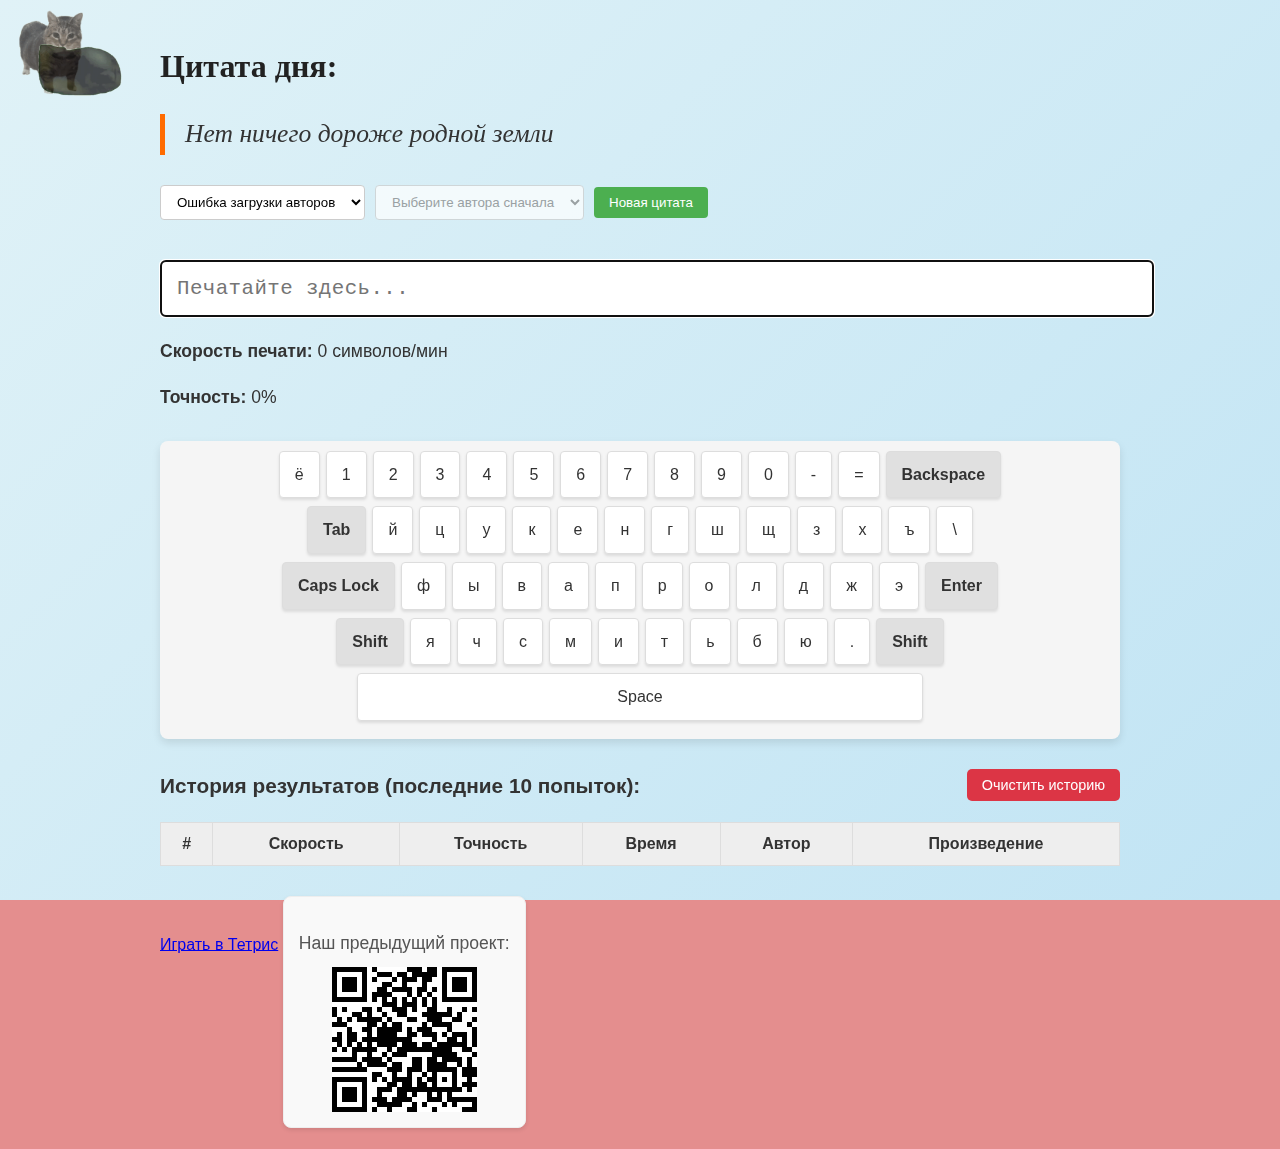
<file: index.html>
<!DOCTYPE html>
<html lang="ru">
<head>
    <meta charset="UTF-8">
    <title>Классический тренажёр печати</title>
    <meta name="description" content="Тренажёр для обучения слепой печати с текстами из классической литературы">
    <meta name="keywords" content="обучение печати, слепая печать, классика, литература">
    <link rel="stylesheet" href="style.css">
</head>
<body>

    <div class="animated-background">
        <div class="shape wave"></div>
        <div class="shape circle"></div>
        <div class="shape cloud"></div>
        <div class="shape wave delay1"></div>
        <div class="shape circle delay2"></div>
        <div class="shape cloud delay3"></div>
        <div class="shape gif-one"></div>
        <div class="shape gif-two"></div>
    </div>

<div id="header">
    <h1>Цитата дня:</h1>
    <div id="quote-container">
        <div id="quote"></div>
        <div id="author-info" class="author-info"></div>
    </div>
</div>

<div class="filters">
    <select id="authorSelect">
        <option value="0">Загрузка авторов...</option>
    </select>
    
    <select id="workSelect" disabled>
        <option value="0">Выберите автора сначала</option>
    </select>
    
    <button id="refreshQuote">Новая цитата</button>

</div>


<div id="content">
    <form id="textform">
        <input type="text" id="intext" autocomplete="off" spellcheck="false" placeholder="Печатайте здесь...">
    </form>

    <div id="stats">
        <p><strong>Скорость печати:</strong> <span id="speed">0</span> символов/мин</p>
        <p><strong>Точность:</strong> <span id="accuracy">0</span>%</p>
    </div>

<div id="keyboard">
    <div class="keyboard-row">
        <div class="key" data-key="ё">ё</div>
        <div class="key" data-key="1">1</div>
        <div class="key" data-key="2">2</div>
        <div class="key" data-key="3">3</div>
        <div class="key" data-key="4">4</div>
        <div class="key" data-key="5">5</div>
        <div class="key" data-key="6">6</div>
        <div class="key" data-key="7">7</div>
        <div class="key" data-key="8">8</div>
        <div class="key" data-key="9">9</div>
        <div class="key" data-key="0">0</div>
        <div class="key" data-key="-">-</div>
        <div class="key" data-key="=">=</div>
        <div class="key key-backspace" data-key="Backspace">Backspace</div>
    </div>
    <div class="keyboard-row">
        <div class="key key-tab" data-key="Tab">Tab</div>
        <div class="key" data-key="й">й</div>
        <div class="key" data-key="ц">ц</div>
        <div class="key" data-key="у">у</div>
        <div class="key" data-key="к">к</div>
        <div class="key" data-key="е">е</div>
        <div class="key" data-key="н">н</div>
        <div class="key" data-key="г">г</div>
        <div class="key" data-key="ш">ш</div>
        <div class="key" data-key="щ">щ</div>
        <div class="key" data-key="з">з</div>
        <div class="key" data-key="х">х</div>
        <div class="key" data-key="ъ">ъ</div>
        <div class="key" data-key="\">\</div>
    </div>
    <div class="keyboard-row">
        <div class="key key-caps" data-key="CapsLock">Caps Lock</div>
        <div class="key" data-key="ф">ф</div>
        <div class="key" data-key="ы">ы</div>
        <div class="key" data-key="в">в</div>
        <div class="key" data-key="а">а</div>
        <div class="key" data-key="п">п</div>
        <div class="key" data-key="р">р</div>
        <div class="key" data-key="о">о</div>
        <div class="key" data-key="л">л</div>
        <div class="key" data-key="д">д</div>
        <div class="key" data-key="ж">ж</div>
        <div class="key" data-key="э">э</div>
        <div class="key key-enter" data-key="Enter">Enter</div>
    </div>
    <div class="keyboard-row">
        <div class="key key-shift-left" data-key="Shift">Shift</div>
        <div class="key" data-key="я">я</div>
        <div class="key" data-key="ч">ч</div>
        <div class="key" data-key="с">с</div>
        <div class="key" data-key="м">м</div>
        <div class="key" data-key="и">и</div>
        <div class="key" data-key="т">т</div>
        <div class="key" data-key="ь">ь</div>
        <div class="key" data-key="б">б</div>
        <div class="key" data-key="ю">ю</div>
        <div class="key" data-key=".">.</div>
        <div class="key key-shift-right" data-key="Shift">Shift</div>
    </div>
    <div class="keyboard-row">
        <div class="key key-space" data-key=" ">Space</div>
    </div>
</div>

    <div class="history-section-header">
        <h2>История результатов (последние 10 попыток):</h2>
        <button id="clearHistoryBtn">Очистить историю</button>
    </div>
    


   <table id="history">
    <thead>
        <tr>
            <th>#</th>
            <th>Скорость</th>
            <th>Точность</th>
            <th>Время</th>
            <th>Автор</th>
            <th>Произведение</th>
        </tr>
    </thead>
    <tbody></tbody>
</table>

<a href="/myproject/tetris.html" class="tetris-button">Играть в Тетрис</a>

<div class="previous-project">
    <p>Наш предыдущий проект:</p>
    <img src="sources/qr.png" alt="QR-код предыдущего проекта" class="qr-code-img">
</div>

<script src="https://code.jquery.com/jquery-3.7.1.min.js"></script>
<script src="app.js"></script>
</body>
</html>
</file>
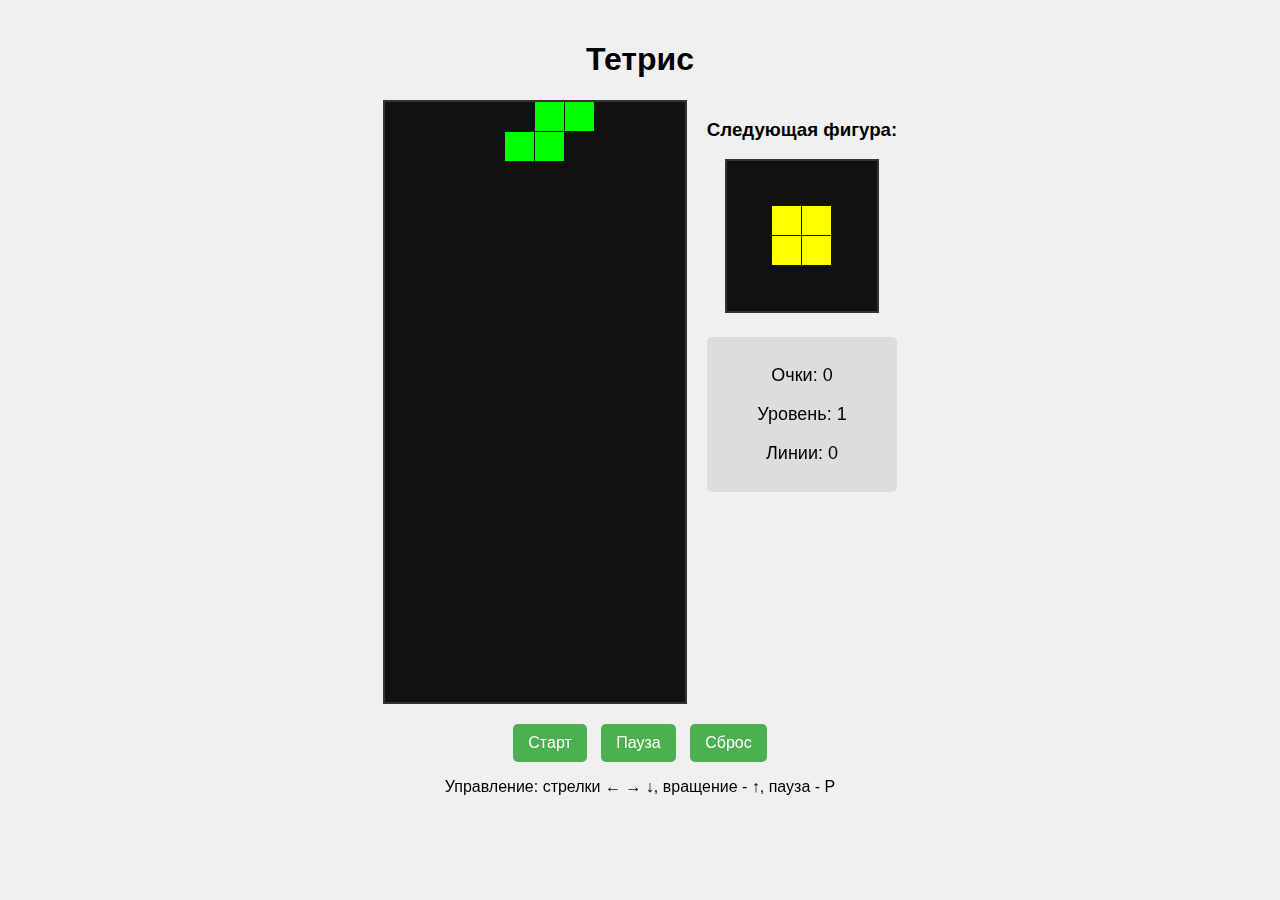
<file: tetris.html>
<!DOCTYPE html>
<html lang="ru">
<head>
    <meta charset="UTF-8">
    <meta name="viewport" content="width=device-width, initial-scale=1.0">
    <title>Тетрис</title>
    <style>
        body {
            font-family: Arial, sans-serif;
            text-align: center;
            background-color: #f0f0f0;
            margin: 0;
            padding: 20px;
        }
        
        #game-container {
            display: flex;
            justify-content: center;
            gap: 20px;
            margin-top: 20px;
        }
        
        #tetris-board {
            border: 2px solid #333;
            background-color: #111;
        }
        
        #side-panel {
            display: flex;
            flex-direction: column;
            gap: 20px;
        }
        
        #next-piece {
            border: 2px solid #333;
            background-color: #111;
        }
        
        #score-panel {
            background-color: #ddd;
            padding: 10px;
            border-radius: 5px;
            font-size: 18px;
        }
        
        #controls {
            margin-top: 20px;
        }
        
        button {
            padding: 10px 15px;
            font-size: 16px;
            margin: 0 5px;
            cursor: pointer;
            background-color: #4CAF50;
            color: white;
            border: none;
            border-radius: 5px;
        }
        
        button:hover {
            background-color: #45a049;
        }
    </style>
</head>
<body>
    <h1>Тетрис</h1>
    
    <div id="game-container">
        <canvas id="tetris-board" width="300" height="600"></canvas>
        
        <div id="side-panel">
            <div>
                <h3>Следующая фигура:</h3>
                <canvas id="next-piece" width="150" height="150"></canvas>
            </div>
            
            <div id="score-panel">
                <p>Очки: <span id="score">0</span></p>
                <p>Уровень: <span id="level">1</span></p>
                <p>Линии: <span id="lines">0</span></p>
            </div>
        </div>
    </div>
    
    <div id="controls">
        <button id="start-btn">Старт</button>
        <button id="pause-btn">Пауза</button>
        <button id="reset-btn">Сброс</button>
    </div>
    
    <p>Управление: стрелки ← → ↓, вращение - ↑, пауза - P</p>
    
    <script>
        // Получаем элементы canvas
        const canvas = document.getElementById('tetris-board');
        const ctx = canvas.getContext('2d');
        const nextCanvas = document.getElementById('next-piece');
        const nextCtx = nextCanvas.getContext('2d');
        
        // Масштабирование
        const scale = 30;
        const rows = canvas.height / scale;
        const columns = canvas.width / scale;
        
        // Игровые переменные
        let score = 0;
        let level = 1;
        let lines = 0;
        let gameOver = false;
        let paused = false;
        let gameInterval;
        let dropInterval = 1000;
        let currentColorIndex = 0; // Добавим индекс цвета текущей фигуры
        
        // Фигуры Тетриса
        const shapes = [
            // I
            [
                [0, 0, 0, 0],
                [1, 1, 1, 1],
                [0, 0, 0, 0],
                [0, 0, 0, 0]
            ],
            // J
            [
                [1, 0, 0],
                [1, 1, 1],
                [0, 0, 0]
            ],
            // L
            [
                [0, 0, 1],
                [1, 1, 1],
                [0, 0, 0]
            ],
            // O
            [
                [1, 1],
                [1, 1]
            ],
            // S
            [
                [0, 1, 1],
                [1, 1, 0],
                [0, 0, 0]
            ],
            // T
            [
                [0, 1, 0],
                [1, 1, 1],
                [0, 0, 0]
            ],
            // Z
            [
                [1, 1, 0],
                [0, 1, 1],
                [0, 0, 0]
            ]
        ];
        
        // Цвета фигур
        const colors = [
            '#00FFFF', // I - голубой
            '#0000FF', // J - синий
            '#FF7F00', // L - оранжевый
            '#FFFF00', // O - желтый
            '#00FF00', // S - зеленый
            '#800080', // T - фиолетовый
            '#FF0000'  // Z - красный
        ];
        
        // Игровое поле
        let board = Array.from({length: rows}, () => Array(columns).fill(0));
        
        // Текущая и следующая фигура
        let currentPiece = null;
        let nextPiece = null;
        let nextColorIndex = 0;
        
        // Координаты текущей фигуры
        let pieceX = 0;
        let pieceY = 0;
        
        // Инициализация игры
        function init() {
            createNextPiece();
            createNewPiece();
            draw();
            drawNextPiece();
        }
        
        // Создание новой фигуры
        function createNewPiece() {
            if (nextPiece) {
                currentPiece = nextPiece;
                currentColorIndex = nextColorIndex;
                createNextPiece();
            } else {
                const randomShape = Math.floor(Math.random() * shapes.length);
                currentPiece = shapes[randomShape];
                currentColorIndex = randomShape;
            }
            
            pieceX = Math.floor(columns / 2) - Math.floor(currentPiece[0].length / 2);
            pieceY = 0;
            
            // Проверка на проигрыш
            if (checkCollision()) {
                gameOver = true;
                clearInterval(gameInterval);
                alert('Игра окончена! Ваш счет: ' + score);
            }
        }
        
        // Создание следующей фигуры
        function createNextPiece() {
            const randomShape = Math.floor(Math.random() * shapes.length);
            nextPiece = shapes[randomShape];
            nextColorIndex = randomShape;
            drawNextPiece();
        }
        
        // Отрисовка игрового поля
        function draw() {
            // Очистка canvas
            ctx.fillStyle = '#111';
            ctx.fillRect(0, 0, canvas.width, canvas.height);
            
            // Отрисовка старых фигур
            for (let y = 0; y < rows; y++) {
                for (let x = 0; x < columns; x++) {
                    if (board[y][x]) {
                        ctx.fillStyle = colors[board[y][x] - 1];
                        ctx.fillRect(x * scale, y * scale, scale - 1, scale - 1);
                    }
                }
            }
            
            // Отрисовка текущей фигуры
            if (currentPiece) {
                for (let y = 0; y < currentPiece.length; y++) {
                    for (let x = 0; x < currentPiece[y].length; x++) {
                        if (currentPiece[y][x]) {
                            ctx.fillStyle = colors[currentColorIndex];
                            ctx.fillRect(
                                (pieceX + x) * scale, 
                                (pieceY + y) * scale, 
                                scale - 1, 
                                scale - 1
                            );
                        }
                    }
                }
            }
        }
        
        // Отрисовка следующей фигуры
        function drawNextPiece() {
            nextCtx.fillStyle = '#111';
            nextCtx.fillRect(0, 0, nextCanvas.width, nextCanvas.height);
            
            if (nextPiece) {
                nextCtx.fillStyle = colors[nextColorIndex];
                
                // Центрирование фигуры
                const offsetX = (nextCanvas.width / scale / 2) - (nextPiece[0].length / 2);
                const offsetY = (nextCanvas.height / scale / 2) - (nextPiece.length / 2);
                
                for (let y = 0; y < nextPiece.length; y++) {
                    for (let x = 0; x < nextPiece[y].length; x++) {
                        if (nextPiece[y][x]) {
                            nextCtx.fillRect(
                                (offsetX + x) * scale, 
                                (offsetY + y) * scale, 
                                scale - 1, 
                                scale - 1
                            );
                        }
                    }
                }
            }
        }
        
        // Проверка столкновений
        function checkCollision(offsetX = 0, offsetY = 0, piece = currentPiece) {
            for (let y = 0; y < piece.length; y++) {
                for (let x = 0; x < piece[y].length; x++) {
                    if (piece[y][x]) {
                        const newX = pieceX + x + offsetX;
                        const newY = pieceY + y + offsetY;
                        
                        if (newX < 0 || newX >= columns || newY >= rows) {
                            return true;
                        }
                        
                        if (newY >= 0 && board[newY][newX]) {
                            return true;
                        }
                    }
                }
            }
            return false;
        }
        
        // Фиксация фигуры на поле
        function lockPiece() {
            for (let y = 0; y < currentPiece.length; y++) {
                for (let x = 0; x < currentPiece[y].length; x++) {
                    if (currentPiece[y][x]) {
                        board[pieceY + y][pieceX + x] = currentColorIndex + 1;
                    }
                }
            }
            
            // Проверка заполненных линий
            checkLines();
            
            // Создание новой фигуры
            createNewPiece();
        }
        
        // Проверка заполненных линий
        function checkLines() {
            let linesCleared = 0;
            
            for (let y = rows - 1; y >= 0; y--) {
                let lineComplete = true;
                
                for (let x = 0; x < columns; x++) {
                    if (board[y][x] === 0) {
                        lineComplete = false;
                        break;
                    }
                }
                
                if (lineComplete) {
                    linesCleared++;
                    
                    // Удаление линии
                    for (let yy = y; yy > 0; yy--) {
                        for (let x = 0; x < columns; x++) {
                            board[yy][x] = board[yy - 1][x];
                        }
                    }
                    
                    // Очистка верхней линии
                    for (let x = 0; x < columns; x++) {
                        board[0][x] = 0;
                    }
                    
                    y++; // Проверяем эту же позицию снова
                }
            }
            
            if (linesCleared > 0) {
                // Обновление счета
                updateScore(linesCleared);
            }
        }
        
        // Обновление счета
        function updateScore(linesCleared) {
            const points = [0, 40, 100, 300, 1200];
            score += points[linesCleared] * level;
            lines += linesCleared;
            
            // Каждые 10 линий увеличиваем уровень
            level = Math.floor(lines / 10) + 1;
            
            // Увеличение скорости
            dropInterval = Math.max(100, 1000 - (level - 1) * 100);
            
            // Обновление интервала
            if (gameInterval) {
                clearInterval(gameInterval);
                gameInterval = setInterval(drop, dropInterval);
            }
            
            // Обновление UI
            document.getElementById('score').textContent = score;
            document.getElementById('level').textContent = level;
            document.getElementById('lines').textContent = lines;
        }
        
        // Движение фигуры вниз
        function drop() {
            if (gameOver || paused) return;
            
            if (!checkCollision(0, 1)) {
                pieceY++;
                draw();
            } else {
                lockPiece();
            }
        }
        
        // Движение фигуры влево
        function moveLeft() {
            if (gameOver || paused) return;
            
            if (!checkCollision(-1, 0)) {
                pieceX--;
                draw();
            }
        }
        
        // Движение фигуры вправо
        function moveRight() {
            if (gameOver || paused) return;
            
            if (!checkCollision(1, 0)) {
                pieceX++;
                draw();
            }
        }
        
        // Вращение фигуры
        function rotate() {
            if (gameOver || paused) return;
            
            // Для квадрата (O) вращение не нужно
            if (currentPiece === shapes[3]) return;
            
            const rotated = [];
            for (let i = 0; i < currentPiece[0].length; i++) {
                const row = [];
                for (let j = currentPiece.length - 1; j >= 0; j--) {
                    row.push(currentPiece[j][i]);
                }
                rotated.push(row);
            }
            
            // Проверка столкновений после вращения
            if (!checkCollision(0, 0, rotated)) {
                currentPiece = rotated;
                draw();
            } else {
                // Попробуем сдвинуть фигуру при столкновении
                if (!checkCollision(1, 0, rotated)) {
                    pieceX++;
                    currentPiece = rotated;
                    draw();
                } else if (!checkCollision(-1, 0, rotated)) {
                    pieceX--;
                    currentPiece = rotated;
                    draw();
                }
            }
        }
        
        // Быстрое падение
        function hardDrop() {
            if (gameOver || paused) return;
            
            while (!checkCollision(0, 1)) {
                pieceY++;
            }
            
            lockPiece();
            draw();
        }
        
        // Обработка нажатий клавиш
        document.addEventListener('keydown', function(e) {
            switch (e.keyCode) {
                case 37: // стрелка влево
                    moveLeft();
                    break;
                case 39: // стрелка вправо
                    moveRight();
                    break;
                case 40: // стрелка вниз
                    drop();
                    break;
                case 38: // стрелка вверх
                    rotate();
                    break;
                case 32: // пробел
                    hardDrop();
                    break;
                case 80: // P
                    togglePause();
                    break;
            }
        });
        
        // Пауза/продолжение игры
        function togglePause() {
            paused = !paused;
            document.getElementById('pause-btn').textContent = paused ? 'Продолжить' : 'Пауза';
        }
        
        // Начало игры
        function startGame() {
            if (gameInterval) {
                clearInterval(gameInterval);
            }
            
            // Сброс игрового поля
            board = Array.from({length: rows}, () => Array(columns).fill(0));
            
            // Сброс переменных
            score = 0;
            level = 1;
            lines = 0;
            gameOver = false;
            paused = false;
            
            // Обновление UI
            document.getElementById('score').textContent = score;
            document.getElementById('level').textContent = level;
            document.getElementById('lines').textContent = lines;
            document.getElementById('pause-btn').textContent = 'Пауза';
            
            // Инициализация игры
            init();
            
            // Запуск игрового цикла
            gameInterval = setInterval(drop, dropInterval);
        }
        
        // Обработчики кнопок
        document.getElementById('start-btn').addEventListener('click', startGame);
        document.getElementById('pause-btn').addEventListener('click', togglePause);
        document.getElementById('reset-btn').addEventListener('click', startGame);
        
        // Инициализация при загрузке
        window.addEventListener('load', init);
    </script>
</body>
</html>
</file>
<file: style.css>
body {
    font-family: 'Segoe UI', Tahoma, Geneva, Verdana, sans-serif; /* Более современный системный шрифт */
    background-color: #e48e8e;
    padding: 20px;
    max-width: 960px;
    margin: auto;
    line-height: 1.6; /* Улучшает читаемость больших блоков текста */
    color: #333; /* Более темный текст для лучшего контраста */
}

/* Контейнер для анимированных фигур */
.animated-background {
    position: fixed;
    top: 0;
    left: 0;
    width: 100%;
    height: 100%;
    overflow: hidden;
    z-index: -1;
    background: linear-gradient(135deg, #e0f2f7 0%, #c1e4f4 100%);
}

/* Общие стили для всех анимированных фигур */
.shape {
    position: absolute;
    background-color: rgba(255, 255, 255, 0.5);
    opacity: 0;
    /* Убираем animation-duration и animation-delay отсюда, будем задавать для каждого типа */
}

/* Размеры и формы */
.wave {
    width: 300px;
    height: 150px;
    border-radius: 50% 50% 0 0 / 100% 100% 0 0;
    background-color: rgba(179, 229, 252, 0.6);
    animation: moveWave 25s infinite linear; /* Своя анимация */
}

.circle {
    width: 100px;
    height: 100px;
    border-radius: 50%;
    background-color: rgba(255, 240, 190, 0.7);
    animation: moveCircle 18s infinite linear; /* Своя анимация */
}

.cloud {
    width: 250px;
    height: 80px;
    border-radius: 50px;
    background-color: rgba(255, 255, 255, 0.7);
    box-shadow: 
        50px -20px 0 10px rgba(255, 255, 255, 0.7), 
        -30px -30px 0 15px rgba(255, 255, 255, 0.7);
    animation: moveCloud 30s infinite linear; /* Своя анимация */
}

/* Задержки (опционально, если хотим, чтобы некоторые элементы появлялись позже) */
.delay1 { animation-delay: 5s !important; }
.delay2 { animation-delay: 10s !important; }
.delay3 { animation-delay: 15s !important; }

.gif-one {
    width: 100px; /* Размер первого GIF */
    height: 100px;
    background-image: url('sources/spinning-spining-cat.gif'); /* Путь к GIF */
    background-size: contain; /* Масштабирование GIF, чтобы он помещался */
    background-repeat: no-repeat;
    background-position: center;
    animation: moveCircle 20s infinite linear; /* Используем существующую анимацию */
    animation-delay: 2s; /* Опциональная задержка */
    border-radius: 0; /* Чтобы GIF отображался без скруглений */
    background-color: transparent; /* Если GIF с прозрачностью */
    opacity: 0.8; /* Можно сделать чуть менее заметным */
}

.gif-two {
    width: 150px; /* Размер второго GIF */
    height: 150px;
    background-image: url('sources/uia-cat-meme.gif'); /* Путь к GIF */
    background-size: contain;
    background-repeat: no-repeat;
    background-position: center;
    animation: moveWave 22s infinite linear; /* Используем другую существующую анимацию */
    animation-delay: 8s; /* Опциональная задержка */
    border-radius: 0;
    background-color: transparent;
    opacity: 0.7; /* Можно сделать чуть менее заметным */
}

/* Анимации для каждого типа фигур */


@keyframes moveWave {
    0% {
        left: -10%; /* Начинаем за левым краем */
        top: 20%;
        transform: scale(0.6);
        opacity: 0;
    }
    20% { opacity: 0.7; }
    80% { opacity: 0.7; }
    100% {
        left: 110%; /* Уходим за правый край */
        top: 70%; /* Двигаемся вниз */
        transform: scale(1.2);
        opacity: 0;
    }
}

@keyframes moveCircle {
    0% {
        left: 80%; /* Начинаем сверху справа */
        top: -10%;
        transform: scale(0.8);
        opacity: 0;
    }
    20% { opacity: 0.8; }
    80% { opacity: 0.8; }
    100% {
        left: 10%; /* Уходим вниз влево */
        top: 110%;
        transform: scale(1.5);
        opacity: 0;
    }
}

@keyframes moveCloud {
    0% {
        left: 10%; /* Начинаем снизу слева */
        top: 110%;
        transform: scale(0.7);
        opacity: 0;
    }
    20% { opacity: 0.6; }
    80% { opacity: 0.6; }
    100% {
        left: 90%; /* Уходим вверх вправо */
        top: -10%;
        transform: scale(1.3);
        opacity: 0;
    }
}

.previous-project {
    text-align: center; /* Выравнивание текста и изображения по центру */
    margin-top: 30px; /* Отступ сверху от предыдущих элементов */
    padding: 15px;
    border: 1px solid #eee;
    border-radius: 8px;
    background-color: #f9f9f9;
    display: inline-block; /* Позволяет контейнеру обернуться вокруг содержимого */
    margin-left: auto;
    margin-right: auto; /* Центрирование блока на странице */
    width: auto; /* Автоматическая ширина */
    max-width: 250px; /* Максимальная ширина, чтобы не был слишком большим */
    box-shadow: 0 2px 4px rgba(0,0,0,0.1);
}

.previous-project p {
    font-size: 1.1em; /* Размер шрифта для надписи */
    color: #555;
    margin-bottom: 10px; /* Отступ между текстом и изображением */
}

.qr-code-img {
    max-width: 150px; /* Максимальная ширина QR-кода */
    height: auto; /* Сохраняет пропорции */
    display: block; /* Убирает лишние отступы снизу изображения */
    margin: 0 auto; /* Центрирует изображение внутри .previous-project */
}

/* Можете добавить media-запросы, если нужно адаптировать для мобильных */
@media (max-width: 768px) {
    .previous-project {
        max-width: 90%; /* На мобильных устройствах может быть шире */
    }
    .qr-code-img {
        max-width: 120px;
    }
}

h1 {
    font-family: 'Georgia', serif; /* Классический шрифт с засечками для заголовка */
    font-weight: bold;
    color: #222; /* Темнее для заголовка */
}

#quote {
    font-family: 'Palatino Linotype', 'Book Antiqua', Palatino, serif; /* Элегантный шрифт с засечками для цитат */
    font-size: 1.6em; /* Немного увеличим размер */
    color: #333;
    border-left: 5px solid #ff6b00;
    padding-left: 20px;
    margin-top: 10px;
    font-style: italic; /* Курсив для цитаты */

      user-select: none;
    -webkit-user-select: none;
    -moz-user-select: none;
    -ms-user-select: none;
    cursor: default;
}

#intext {
    width: 100%;
    padding: 15px;
    font-size: 1.3em; /* Немного больше, для лучшей читаемости во время ввода */
    border: 2px solid #ccc;
    border-radius: 5px;
    margin-top: 20px;
    font-family: 'Consolas', 'Lucida Console', monospace; /* Моноширинный шрифт для поля ввода */
    letter-spacing: 0.02em; /* Небольшой межбуквенный интервал для лучшей читаемости */
}

/* Остальные стили без изменений, но убедитесь, что они есть */
#header {
    margin-bottom: 30px;
}

#stats {
    margin-top: 20px;
    font-size: 1.1em;
}

#history {
    width: 100%;
    border-collapse: collapse;
    margin-top: 20px;
}

#history th, #history td {
    border: 1px solid #ddd;
    padding: 8px;
    text-align: center;
}

#history th {
    background-color: #eee;
}

/* Добавляем стили для кнопки истории, если ее еще нет */
.history-section-header {
    display: flex;
    justify-content: space-between; /* Распределяет элементы по краям */
    align-items: center; /* Выравнивает по центру по вертикали */
    margin-top: 30px; /* Отступ сверху */
    margin-bottom: 10px; /* Отступ снизу */
}

.history-section-header h2 {
    margin: 0; /* Убираем стандартные отступы у h2 внутри */
    font-size: 1.3em;
}

#clearHistoryBtn {
    padding: 8px 15px;
    background-color: #dc3545; /* Красный цвет для кнопки удаления */
    color: white;
    border: none;
    border-radius: 5px;
    cursor: pointer;
    font-size: 0.9em;
    transition: background-color 0.2s ease;
}

#clearHistoryBtn:hover {
    background-color: #c82333;
}
.filters {
    margin: 20px 0;
    display: flex;
    gap: 10px;
    align-items: center;
}

.filters select {
    padding: 8px 12px;
    border-radius: 4px;
    border: 1px solid #ccc;
    background-color: white;
}

#refreshQuote {
    padding: 8px 15px;
    background-color: #4CAF50;
    color: white;
    border: none;
    border-radius: 4px;
    cursor: pointer;
}

#refreshQuote:hover {
    background-color: #45a049;
}
.author-info {
    margin-top: 10px;
    font-size: 1.1em;
    color: #555;
    font-style: normal;
    text-align: right;
    padding-right: 20px;
}

#keyboard {
    margin-top: 30px;
    background: #f5f5f5;
    border-radius: 8px;
    padding: 10px;
    box-shadow: 0 4px 8px rgba(0, 0, 0, 0.1);
}

.keyboard-row {
    display: flex;
    justify-content: center;
    margin-bottom: 8px;
}

.key {
    background: #fff;
    border: 1px solid #ddd;
    border-radius: 4px;
    padding: 10px 15px;
    margin: 0 3px;
    font-size: 16px;
    cursor: pointer;
    user-select: none;
    transition: all 0.1s ease;
    box-shadow: 0 2px 3px rgba(0, 0, 0, 0.1);
}

.key:hover {
    background: #e9e9e9;
}

.key.active {
    background: #4CAF50;
    color: white;
    transform: translateY(2px);
    box-shadow: 0 1px 1px rgba(0, 0, 0, 0.2);
}

.key-backspace, .key-tab, .key-caps, .key-enter, .key-shift-left, .key-shift-right {
    background: #e0e0e0;
    font-weight: bold;
}

.key-space {
    width: 60%;
    padding: 10px 0;
    text-align: center;
}

/* Стили для иконки Тетриса */
#tetris-icon {
    position: fixed;
    top: 20px;
    right: 20px;
    font-size: 24px;
    cursor: pointer;
    z-index: 1000;
    background: rgba(255, 255, 255, 0.8);
    padding: 5px 10px;
    border-radius: 5px;
    box-shadow: 0 2px 5px rgba(0, 0, 0, 0.2);
}

#tetris-icon:hover {
    background: #4CAF50;
    color: white;
}

/* Окно Тетриса */
#tetris-window {
    display: none;
    position: fixed;
    top: 50%;
    left: 50%;
    transform: translate(-50%, -50%);
    width: 300px;
    background: white;
    border-radius: 8px;
    box-shadow: 0 4px 20px rgba(0, 0, 0, 0.3);
    z-index: 1001;
    padding: 10px;
}

#tetris-header {
    display: flex;
    justify-content: space-between;
    align-items: center;
    margin-bottom: 10px;
    padding-bottom: 5px;
    border-bottom: 1px solid #eee;
}

#tetris-close {
    cursor: pointer;
    font-size: 20px;
}

#tetris-game {
    width: 100%;
    height: 400px;
    background: #f0f0f0;
    position: relative;
    overflow: hidden;
}

/* Затемнение фона */
#tetris-overlay {
    display: none;
    position: fixed;
    top: 0;
    left: 0;
    width: 100%;
    height: 100%;
    background: rgba(0, 0, 0, 0.5);
    z-index: 1000;
}

/* Стили для Тетриса */
.tetris-block {
    position: absolute;
    width: 20px;
    height: 20px;
    border: 1px solid #ddd;
    box-sizing: border-box;
}

.tetris-block-filled {
    background: #4CAF50;
    border: 1px solid #388E3C;
}

#tetris-game {
    width: 200px; /* 10 блоков * 20px */
    height: 400px; /* 20 блоков * 20px */
    margin: 0 auto;
    position: relative;
}

#tetris-score {
    margin-top: 10px;
    text-align: center;
    font-weight: bold;
}

.tetris-block {
    position: absolute;
    width: 20px;
    height: 20px;
    border: 1px solid #ddd;
    box-sizing: border-box;
    transition: background-color 0.1s;
}

#tetris-game {
    width: 200px; /* 10 блоков * 20px */
    height: 400px; /* 20 блоков * 20px */
    margin: 0 auto;
    position: relative;
    background: #f0f0f0;
}

#tetris-score {
    margin-top: 10px;
    text-align: center;
    font-weight: bold;
    color: #333;
}
</file>
